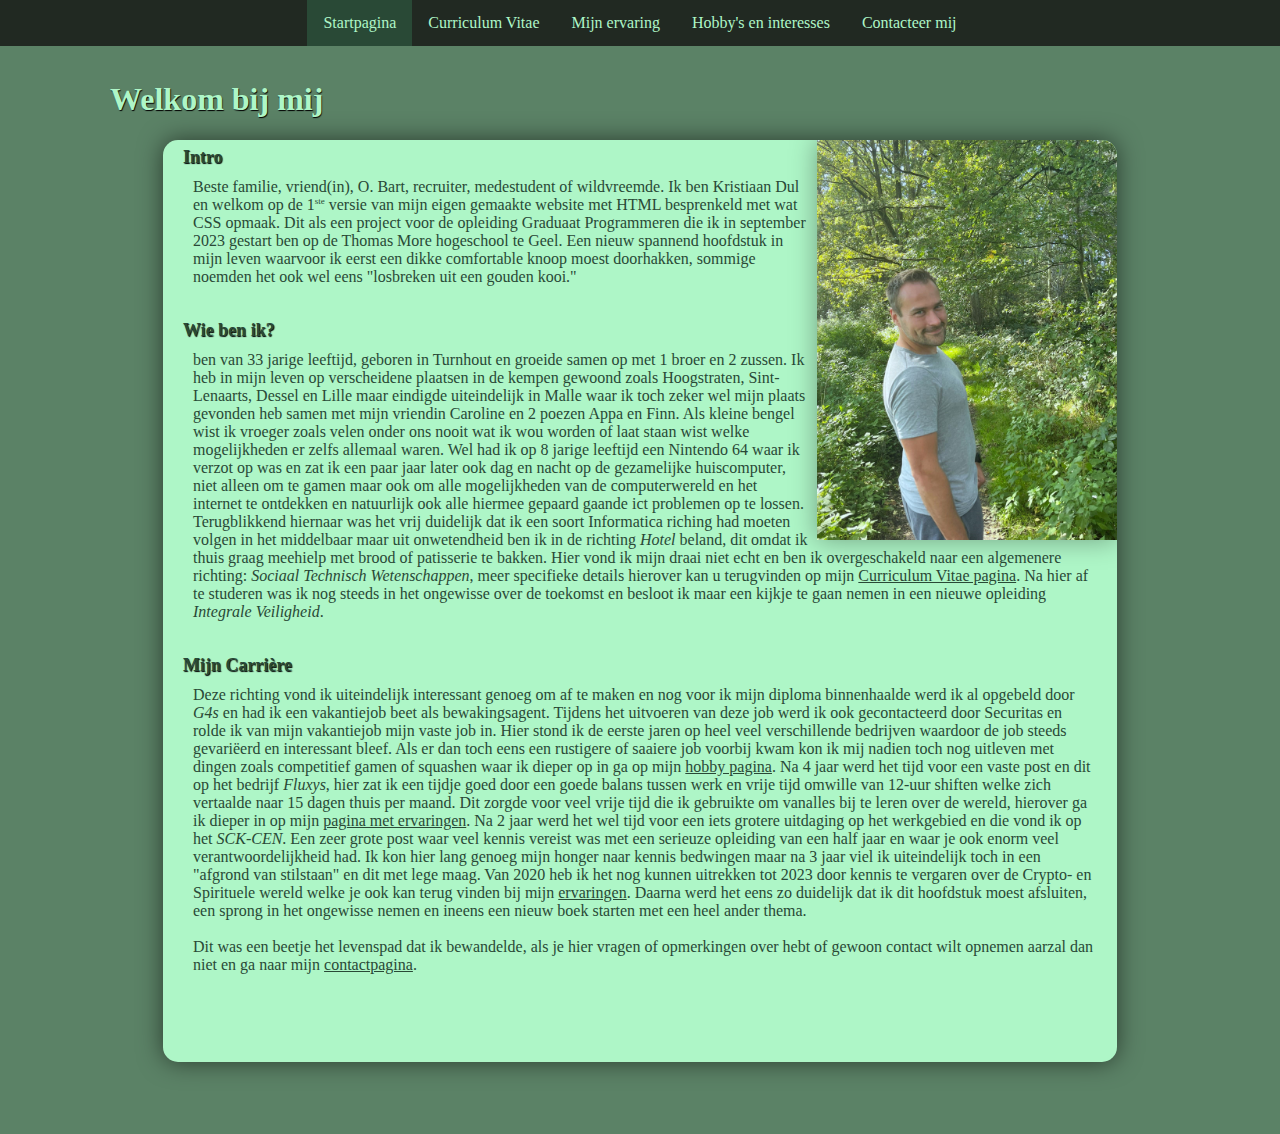
<file: index.html>
<!DOCTYPE html>
<html lang="en">
<head>
    <link rel="icon" href="afbeeldingen/faviconDK.png" type="image/x-icon">
    <meta charset="UTF-8">
    <meta name="viewport" content="width=device-width, initial-scale=1.0">
    <title>Project 1 Dul Kristiaan</title>
    <link rel="stylesheet" href="style.css">
</head>
<body>
    <nav>
        <ul class="navigatie1">
            <li class="active"><a href="index.html">Startpagina</a></li>
            <li class="inactive"><a href="cv.html">Curriculum Vitae</a></li>
            <li class="inactive"><a href="ervaring.html">Mijn ervaring</a></li>
            <li class="inactive"><a href="hobby.html">Hobby's en interesses</a></li>
            <li class="inactive"><a href="contact.html">Contacteer mij</a></li>
        </ul>
    </nav>

    <h1>Welkom bij mij</h1>
        <div>
            <div class="divpapier">
                <img src="afbeeldingen/dulnatuur.jpg" class="imgindex" title="Kristiaan Dul" alt="Dulindenatuur">
                <h2>Intro</h2>
                    <p>
                Beste familie, vriend(in), O.  Bart, recruiter, 
                medestudent of wildvreemde. Ik ben Kristiaan Dul en welkom op de 1<sup class="super">ste</sup> versie van mijn eigen gemaakte website met HTML besprenkeld met 
                wat CSS opmaak. Dit als een project voor de opleiding Graduaat Programmeren die ik in september 2023 gestart ben op de Thomas More hogeschool te Geel. 
                Een nieuw spannend hoofdstuk in mijn leven waarvoor ik eerst een dikke comfortable knoop moest doorhakken, sommige noemden het ook wel eens "losbreken uit een gouden kooi."
                <br> <br> </p>

                <h2>Wie ben ik?</h2>
                    <p> 
                ben van 33 jarige leeftijd, geboren in Turnhout en groeide samen op met 1 broer en 2 zussen. Ik heb in mijn leven op verscheidene plaatsen in de kempen gewoond zoals 
                Hoogstraten, Sint-Lenaarts, Dessel en Lille maar eindigde uiteindelijk in Malle waar ik toch zeker wel mijn plaats gevonden heb samen met mijn vriendin Caroline en 2 poezen Appa en Finn. 
                Als kleine bengel wist ik vroeger zoals velen onder ons nooit wat ik wou worden of laat staan wist welke mogelijkheden er zelfs allemaal waren. Wel had ik op 8 jarige leeftijd 
                een Nintendo 64 waar ik verzot op was en zat ik een paar jaar later ook dag en nacht op de gezamelijke huiscomputer, niet alleen om te gamen maar ook om alle mogelijkheden van 
                de computerwereld en het internet te ontdekken en natuurlijk ook alle hiermee gepaard gaande ict problemen op te lossen. Terugblikkend hiernaar was het vrij duidelijk dat ik een soort Informatica 
                riching had moeten volgen in het middelbaar maar uit onwetendheid ben ik in de richting <i>Hotel</i> beland, dit omdat ik thuis graag meehielp met brood of patisserie te bakken. 
                Hier vond ik mijn draai niet echt en ben ik overgeschakeld naar een algemenere richting: <i>Sociaal Technisch Wetenschappen</i>, meer specifieke details hierover kan u terugvinden op mijn 
                <a href="cv.html" title="Curriculum Vitae" class="linkindex">Curriculum Vitae pagina</a>. Na hier af te studeren was ik nog steeds in het ongewisse over de toekomst en besloot ik maar een 
                kijkje te gaan nemen in een nieuwe opleiding <i>Integrale Veiligheid</i>. 
                <br> <br>

                    </p>
                <h2>Mijn Carrière</h2>
                    <p> 
                Deze richting vond ik uiteindelijk interessant genoeg om af te maken en nog voor ik mijn diploma binnenhaalde werd ik al opgebeld door <i>G4s</i> en had ik een vakantiejob beet als bewakingsagent. 
                Tijdens het uitvoeren van deze job werd ik ook gecontacteerd door Securitas en rolde ik van mijn vakantiejob mijn vaste job in. Hier stond ik de eerste jaren op heel veel verschillende bedrijven 
                waardoor de job steeds gevariëerd en interessant bleef. Als er dan toch eens een rustigere of saaiere job voorbij kwam kon ik mij nadien toch nog uitleven met dingen zoals competitief 
                gamen of squashen waar ik dieper op in ga op mijn <a href="hobby.html" title="Hobbies" class="linkindex">hobby pagina</a>. Na 4 jaar werd het tijd voor een vaste post en dit op het bedrijf 
                <i>Fluxys</i>, hier zat ik een tijdje goed door een goede balans tussen werk en vrije tijd omwille van 12-uur shiften welke zich vertaalde naar 15 dagen thuis per maand. Dit zorgde voor veel vrije tijd 
                die ik gebruikte om vanalles bij te leren over de wereld, hierover ga ik dieper in op mijn <a href="ervaring.html" title="Ervaringen" class="linkindex">pagina met ervaringen</a>. 
                Na 2 jaar werd het wel tijd voor een iets grotere uitdaging op het werkgebied en die vond ik op het <i>SCK-CEN</i>. Een zeer grote post waar veel kennis vereist was met een serieuze opleiding van 
                een half jaar en waar je ook enorm veel verantwoordelijkheid had. Ik kon hier lang genoeg mijn honger naar kennis bedwingen maar na 3 jaar viel ik uiteindelijk toch in een "afgrond van stilstaan" en dit met lege maag. 
                Van 2020 heb ik het nog kunnen uitrekken tot 2023 door kennis te vergaren over de Crypto- en Spirituele wereld welke je ook kan terug vinden bij mijn <a href="ervaring.html" title="Ervaringen" class="linkindex">ervaringen</a>. 
                Daarna werd het eens zo duidelijk dat ik dit hoofdstuk moest afsluiten, een sprong in het ongewisse nemen en ineens een nieuw boek starten met een heel ander thema.
                <br><br>
                Dit was een beetje het levenspad dat ik bewandelde, als je hier vragen of opmerkingen over hebt of gewoon contact wilt opnemen aarzal dan niet en ga naar mijn <a href="contact.html" title="Contact" class="linkindex">contactpagina</a>.
                    </p>
                <br><br><br><br>
                
            </div>
        </div>
    <br><br><br>
</body>
</html>
</file>
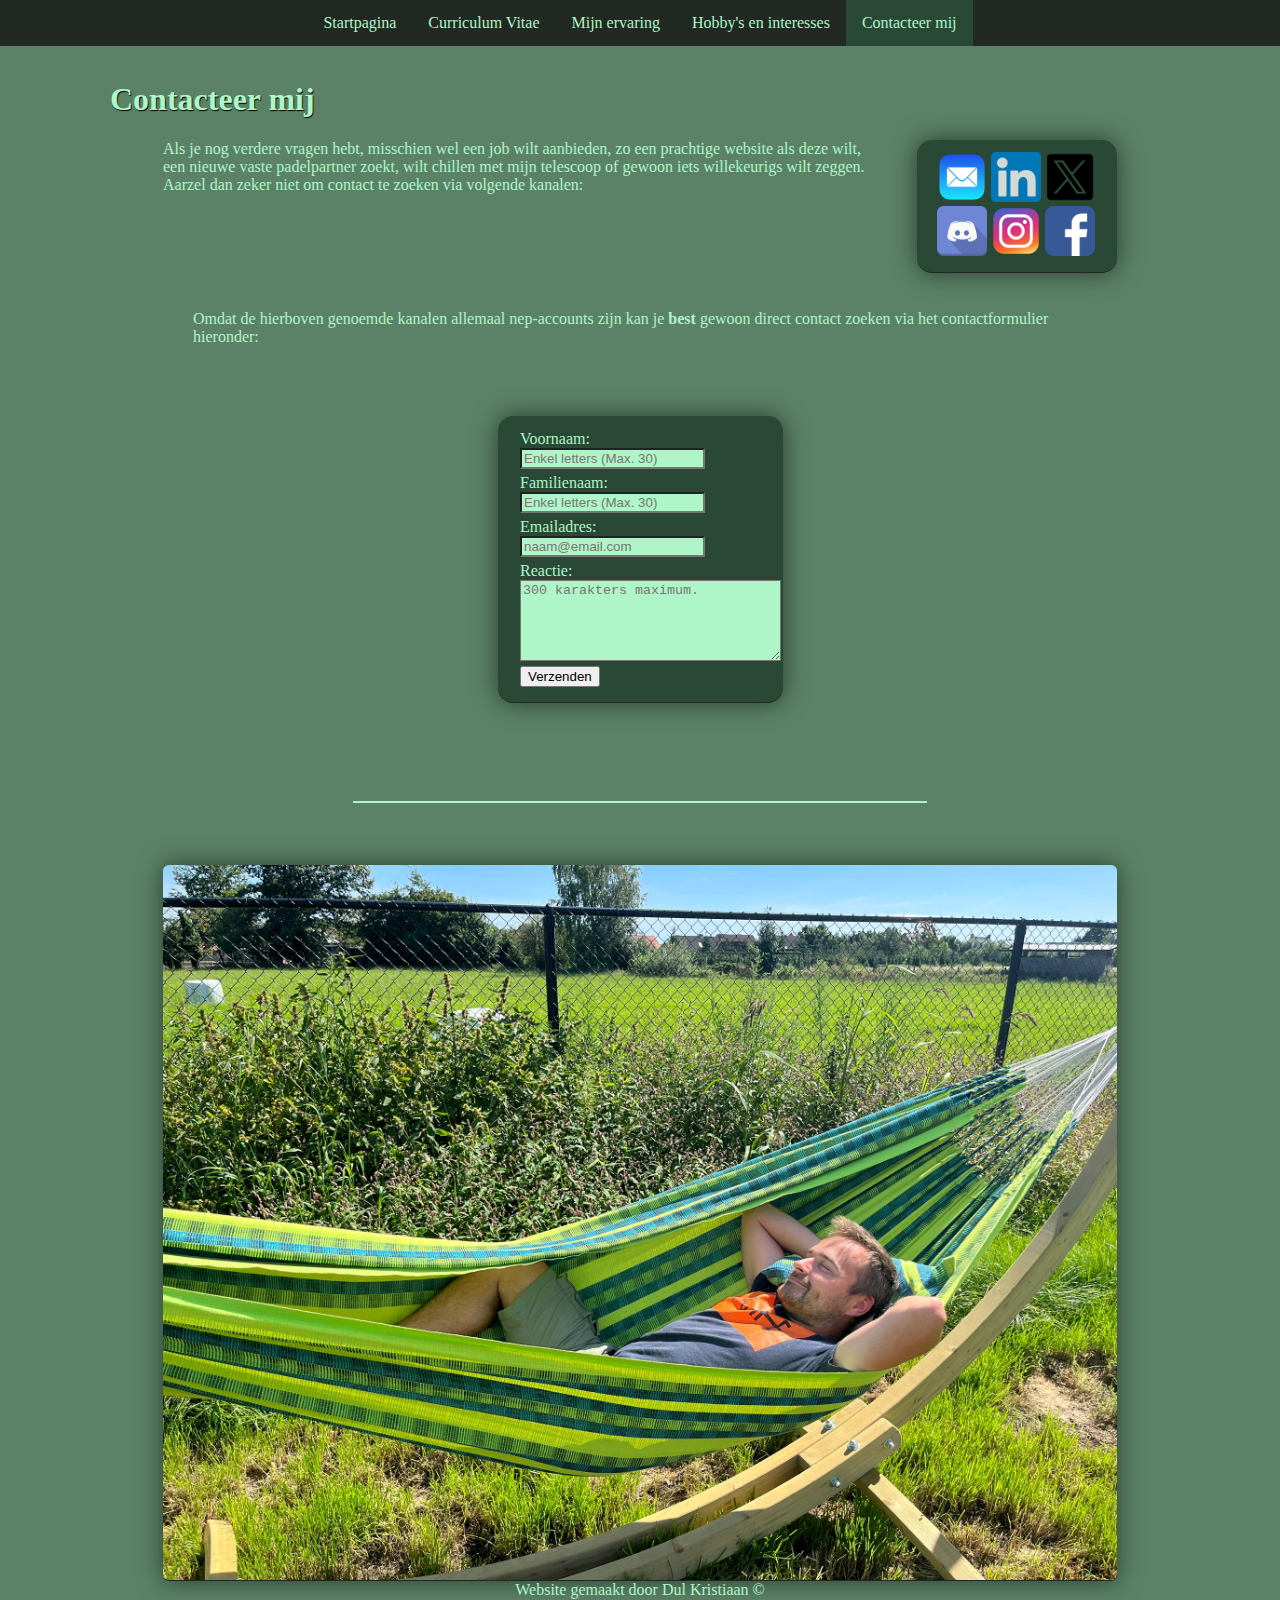
<file: contact.html>
<!DOCTYPE html>
<html lang="en">
<head>
    <link rel="icon" href="afbeeldingen/faviconDK.png" type="image/x-icon">
    <meta charset="UTF-8">
    <meta name="viewport" content="width=device-width, initial-scale=1.0">
    <title>Project 1 Dul Kristiaan</title>
    <link rel="stylesheet" href="style.css">
</head>
<body>
    <nav>
        <ul class="navigatie1">
            <li class="inactive"><a href="index.html">Startpagina</a></li>
            <li class="inactive"><a href="cv.html">Curriculum Vitae</a></li>
            <li class="inactive"><a href="ervaring.html">Mijn ervaring</a></li>
            <li class="inactive"><a href="hobby.html">Hobby's en interesses</a></li>
            <li class="active"><a href="contact.html">Contacteer mij</a></li>
        </ul>
    </nav>

    <h1>Contacteer mij</h1>
        <div>
        <p>
        <div class="contact">
            <a href="mailto:kdul@hotmail.com"> <img src="afbeeldingen/mailicon.png" title="Email" alt="Email" width="50" height="50"></a>
            <a href="https://www.linkedin.com/kdul" target="_blank"> <img src="afbeeldingen/linkedinicon.png" title="Linked in" alt="Linked in" width="50" height="50"></a>
            <a href="https://twitter.com/kdul007" target="_blank"> <img src="afbeeldingen/twitttericon.png" title="twitter" alt="Twitter" width="50" height="50"></a>
            <a href="https://discord.com/channels/@Kdul" target="_blank"> <img src="afbeeldingen/discordicon.png" title="Discord" alt="Discord" width="50" height="50"></a>
            <a href="https://www.instagram.com/kdul007" target="_blank"> <img src="afbeeldingen/instagramicon.png" title="Instagram" alt="Instagram" width="50" height="50"></a>      
            <a href="https://www.facebook.be/kdul" target="_blank"> <img src="afbeeldingen/facebookicon.png" title="Facebook" alt="Facebook" width="50" height="50"></a>         
        </div> Als je nog verdere vragen hebt, misschien wel een job wilt aanbieden, zo een prachtige website als deze wilt, 
               een nieuwe vaste padelpartner zoekt, wilt chillen met mijn telescoop of gewoon iets willekeurigs wilt zeggen. Aarzel dan zeker niet om contact te zoeken via volgende kanalen:
        </p>

            <br>
            <br>
            <br>
            <br>
            <br>
            <p>Omdat de hierboven genoemde kanalen allemaal nep-accounts zijn kan je <b>best</b> gewoon direct contact zoeken via het contactformulier hieronder: </p>
            <br><br><br>

            <div class="divcenter">
            <form action="https://tm-statweb.be/sendmail.php" method="post"> 
                <div class="divform">
                    <label for="voornaam"> Voornaam:</label>
                    <input type="text" id="voornaam" name="voornaam" placeholder="Enkel letters (Max. 30)" class="invoer" pattern="[A-Za-z ]{1,30}" required placeholder="Enkel letters Maximum 30 Karakters" required/> 
                </div>
                <div class="divform">
                    <label for="familienaam"> Familienaam:</label>
                    <input type="text" id="amilienaam" name="familienaam" placeholder="Enkel letters (Max. 30)" class="invoer" pattern="[A-Za-z ]{1,30}" required placeholder="Enkel letters Maximum 30 Karakters" required/> 
                </div>
                <div class="divform">
                    <label for="email"> Emailadres:</label>
                    <input type="email" id="emailadres" name="emailadres" placeholder="naam@email.com" class="invoer" required/> 
                </div>
                <div class="divform">
                    <label for="reactie"> Reactie:</label>
                    <textarea id="reactie" name="reactie" placeholder="300 karakters maximum." cols="30" rows="5" class="invoer" rows="4" maxlength="300" required placeholder="Maximum 300 Karakters" required></textarea> 
                </div>
                <div class="divform">
                    <input type="submit" value="Verzenden" />
                </div>
                </div>
                    <input type="hidden" name="studentemail" value="kristiaandul@hotmail.com">
                    <input type="hidden" name="subject" value="Reactie op Kdul.be">
                <div>
            </div>

                    <br> <br><br><br><br><hr class="hrcontact"><br><br><br>
        </div>
        <div class="divcenter">
            <img class="imgcontact" src="afbeeldingen/Dulhangmatchill.jpg" alt="Dulhangmat" align="center" title="Dul wacht rustig op ingevulde contactformulieren.">
        </div>    
        <align-text><center>Website gemaakt door Dul Kristiaan &COPY </center></align-text>
</body>
</html>
</file>
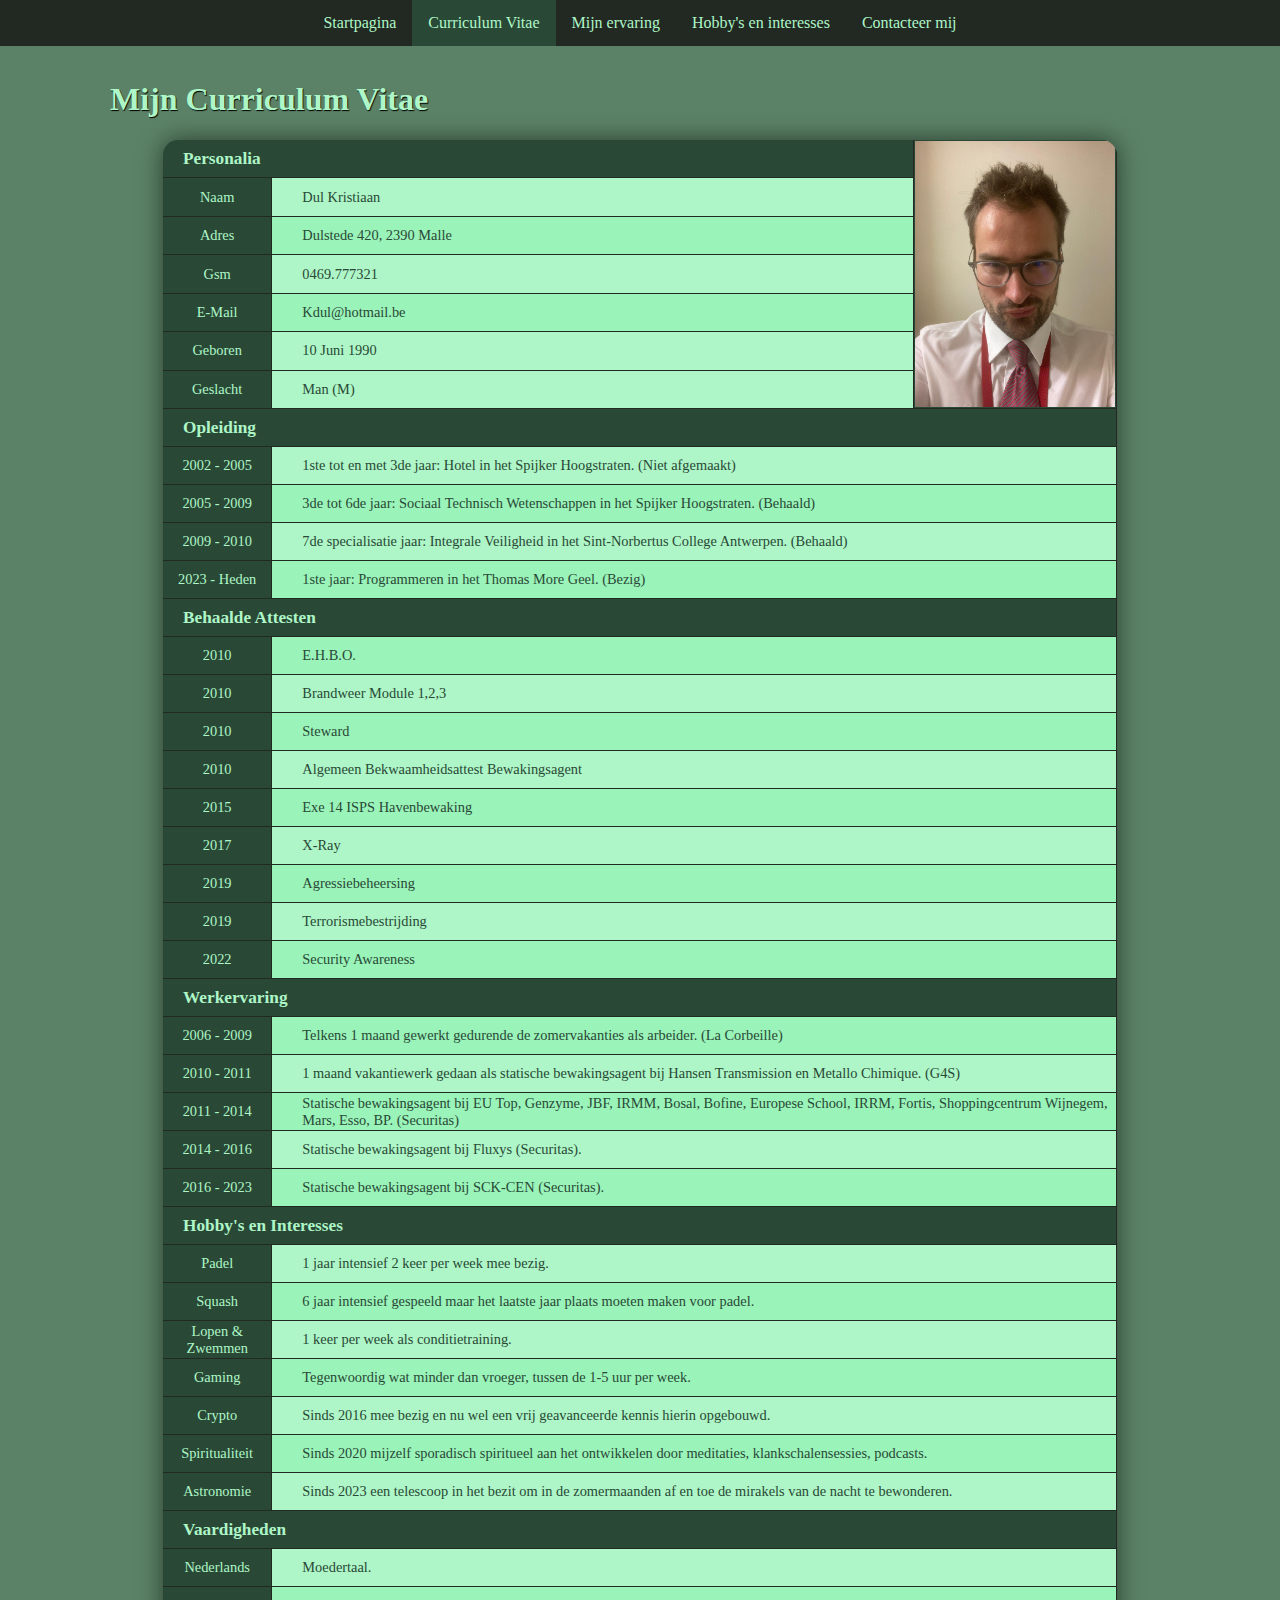
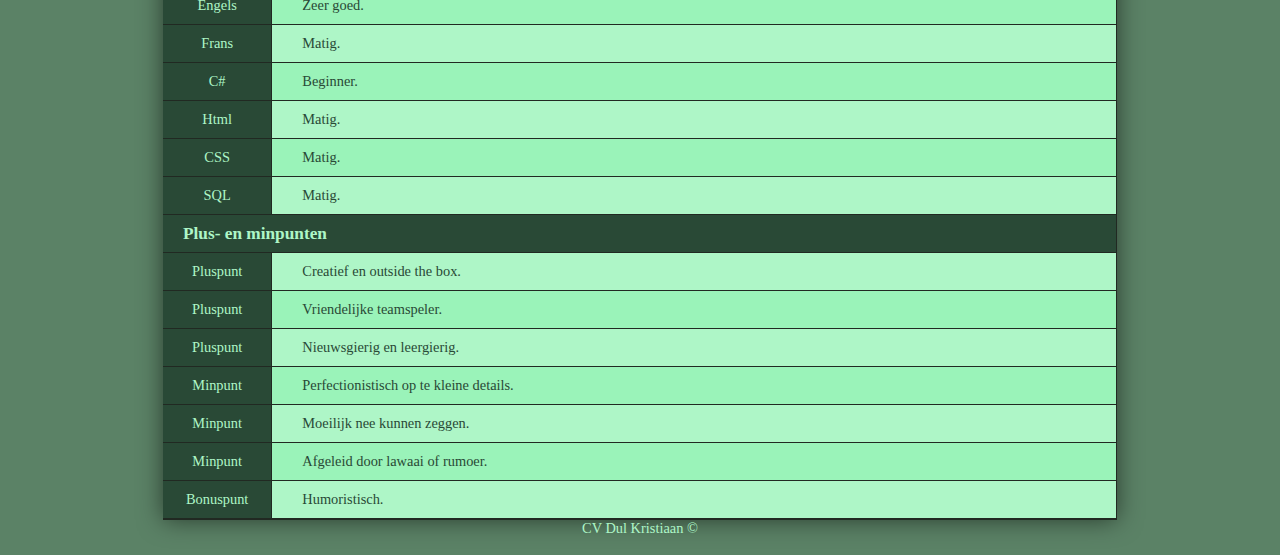
<file: cv.html>
<!DOCTYPE html>
<html lang="en">
<head>
    <link rel="icon" href="afbeeldingen/faviconDK.png" type="image/x-icon">
    <meta charset="UTF-8">
    <meta name="viewport" content="width=device-width, initial-scale=1.0">
    <title>Project 1 Dul Kristiaan</title>
    <link rel="stylesheet" href="style.css">
</head>
<body>
    <nav>
        <ul class="navigatie1">
            <li class="inactive"><a href="index.html">Startpagina</a></li>
            <li class="active"><a href="cv.html">Curriculum Vitae</a></li>
            <li class="inactive"><a href="ervaring.html">Mijn ervaring</a></li>
            <li class="inactive"><a href="hobby.html">Hobby's en interesses</a></li>
            <li class="inactive"><a href="contact.html">Contacteer mij</a></li>
        </ul>
    </nav>

    <h1>Mijn Curriculum Vitae</h1>
    <div>
    <table class="tabel">
        <caption>CV Dul Kristiaan &COPY;</caption>
        <tr>
            <td colspan="2" class="tabeltitel">Personalia</td>
            <td id="fotocolumn1" rowspan="7" ><img src="afbeeldingen/dulbewaking.jpg" style="max-width: 100%; height: auto; margin: 0; padding: 0; display: block;" title="Dis guy" alt="Kristiaan professioneel"></td>
        </tr>
        <tr>
            <td class="tabeltitel2">Naam</td>
            <td class="bgcolmns" >Dul Kristiaan</td>
        </tr>
        <tr>
            <td class="tabeltitel2">Adres</td>
            <td class="bgcolmns2" >Dulstede 420, 2390 Malle</td>
        </tr>
        <tr>
            <td class="tabeltitel2">Gsm</td>
            <td class="bgcolmns" >0469.777321</td>
        </tr>
        <tr>
            <td class="tabeltitel2">E-Mail</td>
            <td class="bgcolmns2" >Kdul@hotmail.be</td>
        </tr>
        <tr>
            <td class="tabeltitel2">Geboren</td>
            <td class="bgcolmns" >10 Juni 1990</td>
        </tr>
        <tr>
            <td class="tabeltitel2">Geslacht</td>
            <td class="bgcolmns" >Man (M)</td>
        </tr>
        <tr>
            <td colspan="3" class="tabeltitel">Opleiding</td>
        </tr>
        <tr>
            <td class="tabeltitel2">2002 - 2005</td>
            <td colspan="2" class="bgcolmns" >1ste tot en met 3de jaar: Hotel in het Spijker Hoogstraten. (Niet afgemaakt)</td>
        </tr>
        <tr>
            <td class="tabeltitel2">2005 - 2009</td>
            <td colspan="2" class="bgcolmns2" >3de tot 6de jaar: Sociaal Technisch Wetenschappen in het Spijker Hoogstraten. (Behaald)</td>
        </tr>
        <tr>
            <td class="tabeltitel2">2009 - 2010</td>
            <td colspan="2" class="bgcolmns" >7de specialisatie jaar: Integrale Veiligheid in het Sint-Norbertus College Antwerpen. (Behaald)</td>
        </tr>
        <tr>
            <td class="tabeltitel2">2023 - Heden</td>
            <td colspan="2" class="bgcolmns2" >1ste jaar: Programmeren in het Thomas More Geel. (Bezig)</td>
        </tr>
        <tr>
            <td colspan="3" class="tabeltitel">Behaalde Attesten</td>
        </tr>
        <tr>
            <td class="tabeltitel2">2010</td>
            <td colspan="2" class="bgcolmns2" >E.H.B.O.</td>
        </tr>
        <tr>
            <td class="tabeltitel2">2010</td>
            <td colspan="2" class="bgcolmns" >Brandweer Module 1,2,3</td>
        </tr>
        <tr>
            <td class="tabeltitel2">2010</td>
            <td colspan="2" class="bgcolmns2" >Steward</td>
        </tr>
        <tr>
            <td class="tabeltitel2">2010</td>
            <td colspan="2" class="bgcolmns" >Algemeen Bekwaamheidsattest Bewakingsagent</td>
        </tr>
        <tr>
            <td class="tabeltitel2">2015</td>
            <td colspan="2" class="bgcolmns2" >Exe 14 ISPS Havenbewaking</td>
        </tr>
        <tr>
            <td class="tabeltitel2">2017</td>
            <td colspan="2" class="bgcolmns" >X-Ray</td>
        </tr>
        <tr>
            <td class="tabeltitel2">2019</td>
            <td colspan="2" class="bgcolmns2" >Agressiebeheersing</td>
        </tr>
        <tr>
            <td class="tabeltitel2">2019</td>
            <td colspan="2" class="bgcolmns" >Terrorismebestrijding</td>
        </tr>
        <tr>
            <td class="tabeltitel2">2022</td>
            <td colspan="2" class="bgcolmns2" >Security Awareness</td>
        </tr>
        <tr>
            <td colspan="3" class="tabeltitel">Werkervaring</td>
        </tr>
        <tr>
            <td class="tabeltitel2">2006 - 2009</td>
            <td colspan="2" class="bgcolmns2" >Telkens 1 maand gewerkt gedurende de zomervakanties als arbeider. (La Corbeille)</td>
        </tr>
        <tr>
            <td class="tabeltitel2">2010 - 2011</td>
            <td colspan="2" class="bgcolmns" >1 maand vakantiewerk gedaan als statische bewakingsagent bij Hansen Transmission en Metallo Chimique. (G4S) </td>
        </tr>
        <tr>
            <td class="tabeltitel2">2011 - 2014</td>
            <td colspan="2" class="bgcolmns2" >Statische bewakingsagent bij EU Top, Genzyme, JBF, IRMM, Bosal, Bofine, Europese School, IRRM, Fortis, Shoppingcentrum Wijnegem, Mars, Esso, BP. (Securitas)
        </td>
        </tr>
        <tr>
            <td class="tabeltitel2">2014 - 2016 </td>
            <td colspan="2" class="bgcolmns" >Statische bewakingsagent bij Fluxys (Securitas).</td>
        </tr>
        <tr>
            <td class="tabeltitel2">2016 - 2023</td>
            <td colspan="2" class="bgcolmns2" >Statische bewakingsagent bij SCK-CEN (Securitas).</td>
        </tr>
        <tr>
            <td colspan="3" class="tabeltitel">Hobby's en Interesses</td>
        </tr>
        <tr>
            <td class="tabeltitel2">Padel</td>
            <td colspan="2" class="bgcolmns" >1 jaar intensief 2 keer per week mee bezig.</td>
        </tr>
        <tr>
            <td class="tabeltitel2">Squash</td>
            <td colspan="2" class="bgcolmns2" >6 jaar intensief gespeeld maar het laatste jaar plaats moeten maken voor padel.</td>
        </tr>
        <tr>
            <td class="tabeltitel2">Lopen & Zwemmen</td>
            <td colspan="2" class="bgcolmns" >1 keer per week als conditietraining.</td>
        </tr>
        <tr>
            <td class="tabeltitel2">Gaming</td>
            <td colspan="2" class="bgcolmns2" >Tegenwoordig wat minder dan vroeger, tussen de 1-5 uur per week.</td>
        </tr>
        <tr>
            <td class="tabeltitel2">Crypto</td>
            <td colspan="2" class="bgcolmns" >Sinds 2016 mee bezig en nu wel een vrij geavanceerde kennis hierin opgebouwd.</td>
        </tr>
        <tr>
            <td class="tabeltitel2">Spiritualiteit</td>
            <td colspan="2" class="bgcolmns2" >Sinds 2020 mijzelf sporadisch spiritueel aan het ontwikkelen door meditaties, klankschalensessies, podcasts.</td>
        </tr>
        <tr>
            <td class="tabeltitel2">Astronomie</td>
            <td colspan="2" class="bgcolmns" >Sinds 2023 een telescoop in het bezit om in de zomermaanden af en toe de mirakels van de nacht te bewonderen.</td>
        </tr>
        <tr>
            <td colspan="3" class="tabeltitel">Vaardigheden</td>
        </tr>
        <tr>
            <td class="tabeltitel2">Nederlands</td>
            <td colspan="2" class="bgcolmns" >Moedertaal.</td>
        </tr>
        <tr>
            <td class="tabeltitel2">Engels</td>
            <td colspan="2" class="bgcolmns2" >Zeer goed.</td>
        </tr>
        <tr>
            <td class="tabeltitel2">Frans</td>
            <td colspan="2" class="bgcolmns" >Matig.</td>
        </tr>
        <tr>
            <td class="tabeltitel2">C#</td>
            <td colspan="2" class="bgcolmns2" >Beginner.</td>
        </tr>
        <tr>
            <td class="tabeltitel2">Html</td>
            <td colspan="2" class="bgcolmns" >Matig.</td>
        </tr>
        <tr>
            <td class="tabeltitel2">CSS</td>
            <td colspan="2" class="bgcolmns2" >Matig.</td>
        </tr>
        <tr>
            <td class="tabeltitel2">SQL</td>
            <td colspan="2" class="bgcolmns" >Matig.</td>
        </tr>
        <tr>
            <td colspan="3" class="tabeltitel">Plus- en minpunten</td>
        </tr>
        <tr>
            <td class="tabeltitel2">Pluspunt</td>
            <td colspan="2" class="bgcolmns" >Creatief en outside the box.</td>
        </tr>
        <tr>
            <td class="tabeltitel2">Pluspunt</td>
            <td colspan="2" class="bgcolmns2" >Vriendelijke teamspeler.</td>
        </tr>
        <tr>
            <td class="tabeltitel2">Pluspunt</td>
            <td colspan="2" class="bgcolmns" >Nieuwsgierig en leergierig.</td>
        </tr>
        <tr>
            <td class="tabeltitel2">Minpunt</td>
            <td colspan="2" class="bgcolmns2" >Perfectionistisch op te kleine details.</td>
        </tr>
        <tr>
            <td class="tabeltitel2">Minpunt</td>
            <td colspan="2" class="bgcolmns" >Moeilijk nee kunnen zeggen.</td>
        </tr>
        <tr>
            <td class="tabeltitel2">Minpunt</td>
            <td colspan="2" class="bgcolmns2" >Afgeleid door lawaai of rumoer.</td>
        </tr>
        <tr>
            <td class="tabeltitel2">Bonuspunt</td>
            <td colspan="2" class="bgcolmns" >Humoristisch.</td>
        </tr>
    </table>
    </div>
</body>
</html>
</file>
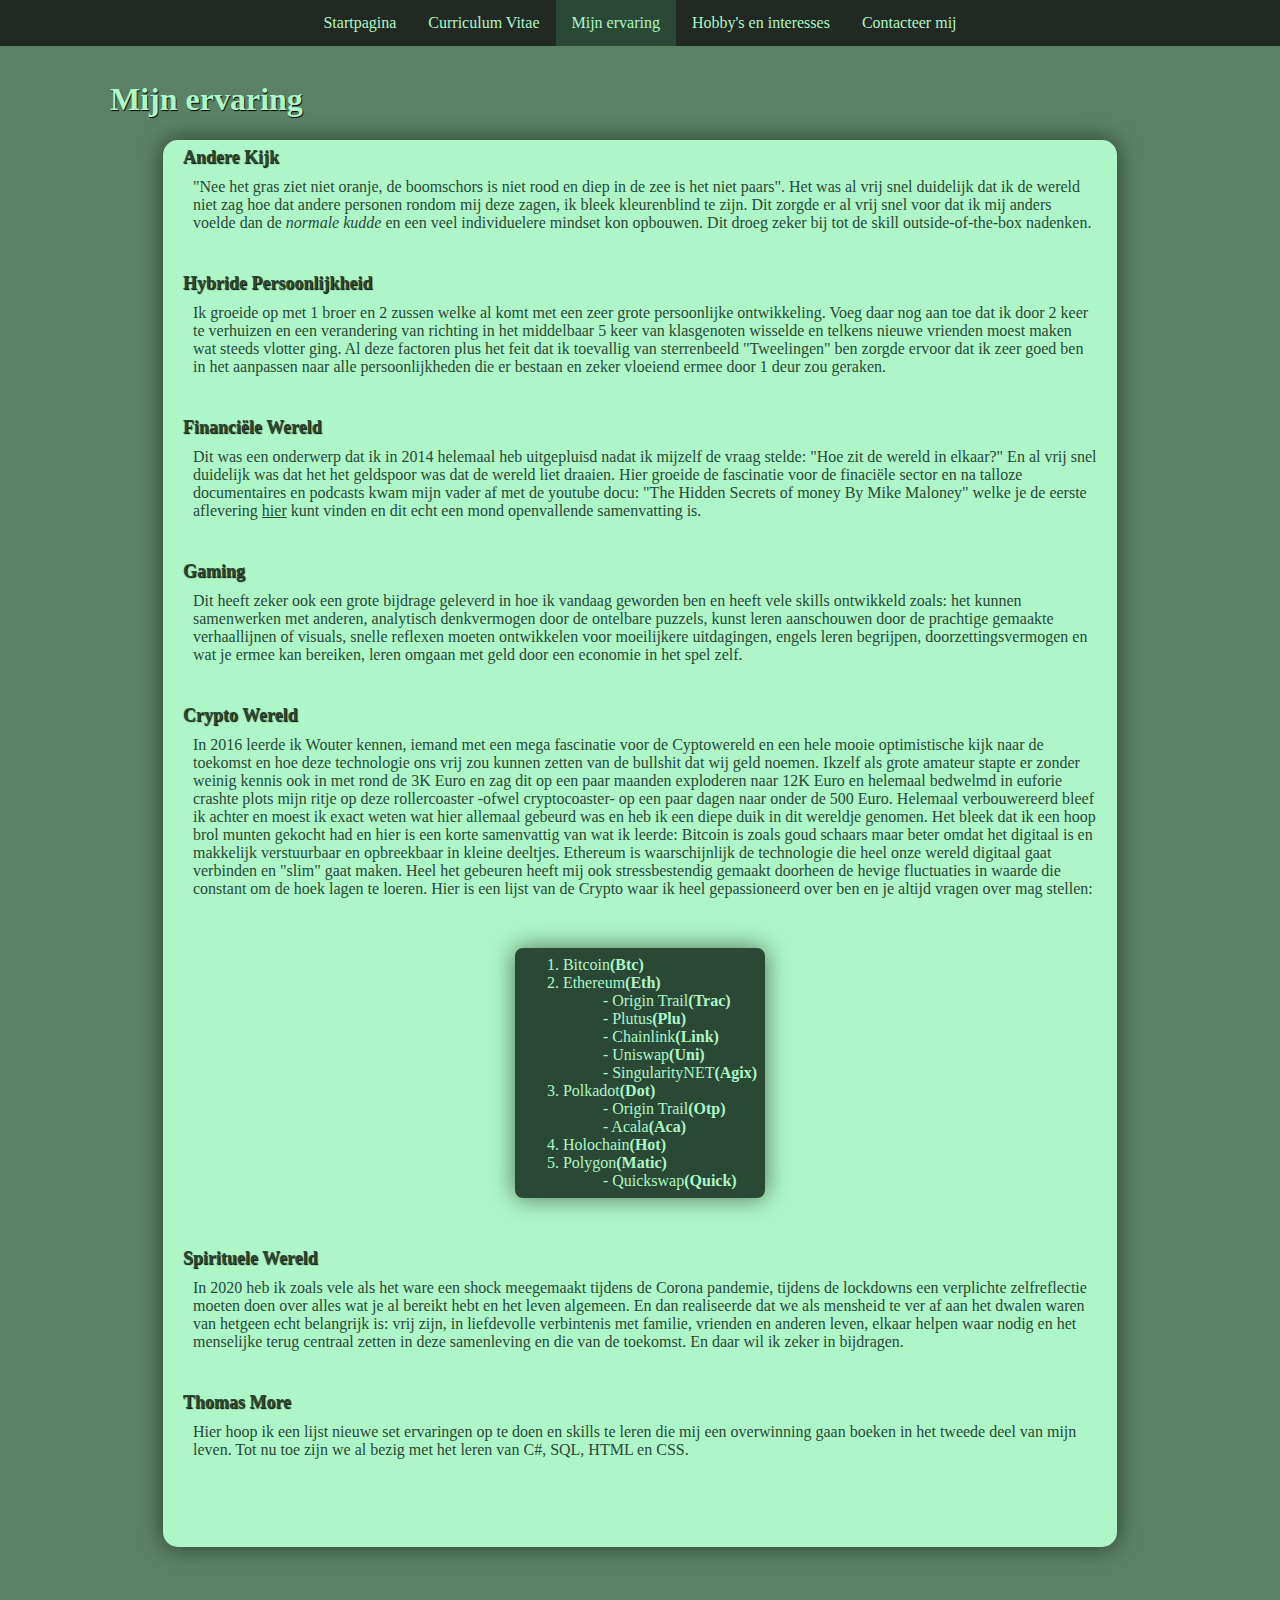
<file: ervaring.html>
<!DOCTYPE html>
<html lang="en">
<head>
    <link rel="icon" href="afbeeldingen/faviconDK.png" type="image/x-icon">
    <meta charset="UTF-8">
    <meta name="viewport" content="width=device-width, initial-scale=1.0">
    <title>Project 1 Dul Kristiaan</title>
    <link rel="stylesheet" href="style.css">
</head>
<body>
    <nav>
        <ul class="navigatie1">
            <li class="inactive"><a href="index.html">Startpagina</a></li>
            <li class="inactive"><a href="cv.html">Curriculum Vitae</a></li>
            <li class="active"><a href="ervaring.html">Mijn ervaring</a></li>
            <li class="inactive"><a href="hobby.html">Hobby's en interesses</a></li>
            <li class="inactive"><a href="contact.html">Contacteer mij</a></li>
        </ul>
    </nav>

    <h1>Mijn ervaring</h1>
    <div>
        <div class="divpapier">
        <h2>Andere Kijk</h2>
            <p>
            "Nee het gras ziet niet oranje, de boomschors is niet rood en diep in de zee is het niet paars". Het was al vrij snel duidelijk dat ik de wereld niet zag hoe dat andere personen rondom mij deze zagen, 
            ik bleek kleurenblind te zijn. Dit zorgde er al vrij snel voor dat ik mij anders voelde dan de <i>normale kudde</i> en een veel individuelere mindset kon opbouwen. Dit droeg zeker bij tot de skill outside-of-the-box nadenken.
            </p>
        <br>
        <h2>Hybride Persoonlijkheid</h2>
            <p>
            Ik groeide op met 1 broer en 2 zussen welke al komt met een zeer grote persoonlijke ontwikkeling. Voeg daar nog aan toe dat ik door 2 keer te verhuizen en een verandering van richting in het middelbaar 5 keer  
            van klasgenoten wisselde en telkens nieuwe vrienden moest maken wat steeds vlotter ging. Al deze factoren plus het feit dat ik toevallig van sterrenbeeld "Tweelingen" ben zorgde ervoor dat ik zeer goed ben 
            in het aanpassen naar alle persoonlijkheden die er bestaan en zeker vloeiend ermee door 1 deur zou geraken.
            </p>
        <br>
        <h2>Financiële Wereld</h2>
            <p>
            Dit was een onderwerp dat ik in 2014 helemaal heb uitgepluisd nadat ik mijzelf de vraag stelde: "Hoe zit de wereld in elkaar?" En al vrij snel duidelijk was dat het het geldspoor was dat de wereld liet draaien.
            Hier groeide de fascinatie voor de finaciële sector en na talloze documentaires en podcasts kwam mijn vader af met de youtube docu: "The Hidden Secrets of money By Mike Maloney" welke je de eerste aflevering 
            <a class="linkindex" href="https://www.youtube.com/watch?v=DyV0OfU3-FU&t=2s">hier</a> kunt vinden en dit echt een mond openvallende samenvatting is.
            </p>
        <br>
        <h2>Gaming</h2>
            <p>
            Dit heeft zeker ook een grote bijdrage geleverd in hoe ik vandaag geworden ben en heeft vele skills ontwikkeld zoals: het kunnen samenwerken met anderen, analytisch denkvermogen door de ontelbare puzzels, 
            kunst leren aanschouwen door de prachtige gemaakte verhaallijnen of visuals, snelle reflexen moeten ontwikkelen voor moeilijkere uitdagingen, engels leren begrijpen, doorzettingsvermogen en wat je ermee kan bereiken, leren omgaan met geld door 
            een economie in het spel zelf.
            </p>
        <br>
        <h2>Crypto Wereld</h2>
            <p>
            In 2016 leerde ik Wouter kennen, iemand met een mega fascinatie voor de Cyptowereld en een hele mooie optimistische kijk naar de toekomst en hoe deze technologie ons vrij zou kunnen zetten van de bullshit dat wij geld noemen.
            Ikzelf als grote amateur stapte er zonder weinig kennis ook in met rond de 3K Euro en zag dit op een paar maanden exploderen naar 12K Euro en helemaal bedwelmd in euforie crashte plots mijn ritje op deze rollercoaster -ofwel cryptocoaster- 
            op een paar dagen naar onder de 500 Euro. Helemaal verbouwereerd bleef ik achter en moest ik exact weten wat hier allemaal gebeurd was en heb ik een diepe duik in dit wereldje genomen. Het bleek dat ik een hoop brol munten gekocht had 
            en hier is een korte samenvattig van wat ik leerde: Bitcoin is zoals goud schaars maar beter omdat het digitaal is en makkelijk verstuurbaar en opbreekbaar in kleine deeltjes. Ethereum is waarschijnlijk de technologie die heel onze wereld digitaal 
            gaat verbinden en "slim" gaat maken. Heel het gebeuren heeft mij ook stressbestendig gemaakt doorheen de hevige fluctuaties in waarde die constant om de hoek lagen te loeren.

            Hier is een lijst van de Crypto waar ik heel gepassioneerd over ben en je altijd vragen over mag stellen:
            <br><br>
            <div class="divcenter">
                <ol class="lijst">
                    <li>Bitcoin<b>(Btc)</b>
                    </li>
                    <li>Ethereum<b>(Eth)</b>
                        <ol>
                            <ul>- Origin Trail <b>(Trac)</b> </ul>
                            <ul>- Plutus <b>(Plu)</b> </ul>
                            <ul>- Chainlink <b>(Link)</b> </ul>
                            <ul>- Uniswap <b>(Uni)</b> </ul>
                            <ul>- SingularityNET <b>(Agix)</b> </ul>
                        </ol>
                    </li>
                    <li>Polkadot<b>(Dot)</b> </li>
                        <ol>
                             <ul>- Origin Trail <b> (Otp)</b> </ul>
                             <ul>- Acala <b> (Aca)</b> </ul>
                        </ol>
                    <li>Holochain<b>(Hot)</b> </li>
                    <li>Polygon<b>(Matic)</b> </li>
                         <ol>
                              <ul>- Quickswap <b> (Quick)</b> </ul>
                        </ol>
                </ol>
            </div>
            <br>
        </p>
        <h2>Spirituele Wereld</h2>
            <p>
            In 2020 heb ik zoals vele als het ware een shock meegemaakt tijdens de Corona pandemie, tijdens de lockdowns een verplichte zelfreflectie moeten doen over alles wat je al bereikt hebt en het leven algemeen. 
            En dan realiseerde dat we als mensheid te ver af aan het dwalen waren van hetgeen echt belangrijk is: vrij zijn, in liefdevolle verbintenis met familie, vrienden en anderen leven, elkaar helpen waar nodig en
            het menselijke terug centraal zetten in deze samenleving en die van de toekomst. En daar wil ik zeker in bijdragen.
            </p>
        <br>
        <h2>Thomas More</h2>
            <p>
            Hier hoop ik een lijst nieuwe set ervaringen op te doen en skills te leren die mij een overwinning gaan boeken in het tweede deel van mijn leven. Tot nu toe zijn we al bezig met het leren van C#, SQL, HTML en CSS.
            <br><br><br><br><br>
            </p>
        </div>
    </div>
    <br><br><br>
</body>
</html>
</file>
<file: style.css>
/* -----algemene stijl----- */
body{
    font-family: Sylfaen;
    background-color: #5B8266;
    color: #AEF6C7;
    padding:10px;
    margin-left: 100px;
    margin-right: 100px;
    margin-top: 50px;
}
div{
    padding-left: 5%;
    padding-right: 5%;
}
.divcenter{
    display: flex;
    justify-content: center;
    align-items: center;
    margin: 0;
    padding: 0;
}
.divpapier{
    width: 100%;
    padding: 0px;
    padding-top: 0px;
    border-radius: 15px 15px 15px 15px;
    overflow: hidden; 
    box-shadow: 0 0 25px rgba(0, 0, 0, 0.55);
    background-color: #AEF6C7;
    color: #294936;
}
p{
    margin-top: 10px;
    margin-left: 30px;
    margin-right: 20px;
}
h1, h2{
    text-shadow: 0.7px 0.7px 1px #000;
}
h2{
    font-size: large;
    margin-bottom: 5px;
    margin-top: 7px;
    margin-left: 20px;
}
.super{
    font-size: xx-small;
}
hr{
    width: 60%;
    border: #3E6259 solid 0.1px;
}
.linkindex{ 
    color: #294936;
}
.linkindex:hover{
    background-color: #5B8266;
    color: #AEF6C7;
}
.linkindex:visited:hover{
    background-color: #5B8266;
    color: #AEF6C7;
}
.linkindex:visited{
    color: #5B8266;
}


    /* ----- navigatie balk ----- */

.navigatie1{
    top: 0;
    left: 0;
    right: 0;
    background-color: #212922;
    position: fixed; 
    width: 100%;
    display: flex;
    justify-content: center;
}
.navigatie1 a{
    display:flex;
    padding-top: 14px;
    padding-bottom: 14px;
    padding-left: 16px;
    padding-right: 16px;
    color: #AEF6C7;
    text-decoration: none;
}
ul {
    list-style-type: none;
    margin: 0;
    padding: 0;
    display: flex;
}
.navigatie1 li{
    float: left;
}
.inactive:hover{
    background-color: #3E6259;
    opacity: 80%;
}
.active{
    background-color: #294936;
}
.active:hover{
    background-color: #294936;
    opacity: 80%;
}


    /* ----- Startpagina of Index----- */

.imgindex{
    width: auto;
    height: 400px;
    float: right;
    margin-left: 8px;
    margin-left: 8px;
    border-radius: 0px 0px 0px 0px;
    box-shadow: 0 0 25px rgba(0, 0, 0, 0.35);
}


    /* ----- Tabel of Curriculum Vitae ----- */

.tabel {
    border-collapse: collapse;
    border-radius: 15px 15px 3px 3px;
    overflow: hidden;
    font-size: 0.9em;
    min-width: 400px;
    box-shadow: 0 0 25px rgba(0, 0, 0, 0.55);
    width: 100%;
    caption-side: bottom;
    background-color: #294936;
    border-bottom: #212922 solid 2px;
}

.tabel td{    
    border-bottom: #212922 1.2px solid;
    border-right: #212922 1.2px solid;
    height: 35px;
}
.tabeltitel{
    padding-left: 20px;
    font-weight: 700;
    font-size: larger;
}
.tabeltitel2{
    text-align: center;
}
.bgcolmns{
    background-color: #AEF6C7;
    color: #294936;
    padding-left: 30px;
}
.bgcolmns2{
    background-color: #9af3b9 ;
    color: #294936;
    padding-left: 30px;
}
#fotocolumn1{
    width: 200px;
}


/* ----- Ervaring pagina ----- */

.lijst{
    background-color: #294936;
    border: #294936 solid 8px;
    color: #AEF6C7;
    border-radius: 8px;
    width: fit-content;
    box-shadow: 0 0 25px rgba(0, 0, 0, 0.55);
}


/* ----- Hobby Pagina ----- */

.containertitel{
    width: 25%;
    height: 30px;
    display: flex;
    padding: 0px;
    padding-top: 0px;
    padding-left: 0px;
    margin-bottom: 0px;   
    border-radius: 15px 15px 0px 0px;
    overflow: hidden; 
    box-shadow: 0 0 25px rgba(0, 0, 0, 0.55);
    background-color: #294936;
    color: #AEF6C7;
}
.container2eerste{
    width: 90%;
    display: flex;
    padding: 0px;
    padding-top: 0px;
    padding-left: 0px;
    margin-bottom: 30px;
    margin-left: 5%;
    border-radius: 0px 15px 15px 15px;
    overflow: hidden;
    border-bottom: #212922 solid 1.5px; 
    box-shadow: 0 0 25px rgba(0, 0, 0, 0.55);
    background-color: #AEF6C7;
    color: #294936;
}
.container2rest{
    width: 90%;
    display: flex;
    padding: 0px;
    padding-top: 0px;
    padding-left: 0px;
    margin-bottom: 30px;
    margin-left: 5%;
    border-radius: 15px 15px 15px 15px;
    overflow: hidden;
    border-bottom: #212922 solid 1.5px; 
    box-shadow: 0 0 25px rgba(0, 0, 0, 0.55);
    background-color: #AEF6C7;
    color: #294936;
}
.h2hobby{
    margin-left: 20px;
    margin-top: 2px;
    margin-bottom: 0;
    padding: 0;
    font-size: large;
}
p1{
    margin-left: 10px;
    margin-top: 10px;
}
.imghobby{
    width: 300px;
    height: auto;
}


/* ----- Contact pagina ----- */

.contact{
    float: right;
    max-width: 160px;
    min-width: 160px;
    padding: 12px 20px;
    margin-left: 5%;
    border-radius: 15px 15px 15px 15px;
    border-bottom: #212922 solid 1.5px; 
    box-shadow: 0 0 25px rgba(0, 0, 0, 0.55);
    background-color: #294936;
    color: #AEF6C7;
}
form{
    width: 30%;
    max-width: 245px;
    min-width: 245px;
    padding: 12px 20px;
    border-radius: 15px 15px 15px 15px;
    border-bottom: #212922 solid 1.5px; 
    box-shadow: 0 0 25px rgba(0, 0, 0, 0.55);
    background-color: #294936;
    color: #AEF6C7;
    
}
.divform{
    padding: 2.5px;
}

.invoer{
    background-color: #AEF6C7;
    display: flex;
}

.imgcontact{
    width: 90%;
    height: auto;
    margin: 0%;
    border-radius: 6px 6px 6px 6px;
    border-bottom: #212922 solid 1.5px; 
    box-shadow: 0 0 25px rgba(0, 0, 0, 0.55);
}
.hrcontact{
    width: 60%;
    border: #AEF6C7 solid 0.1px;
}
</file>
